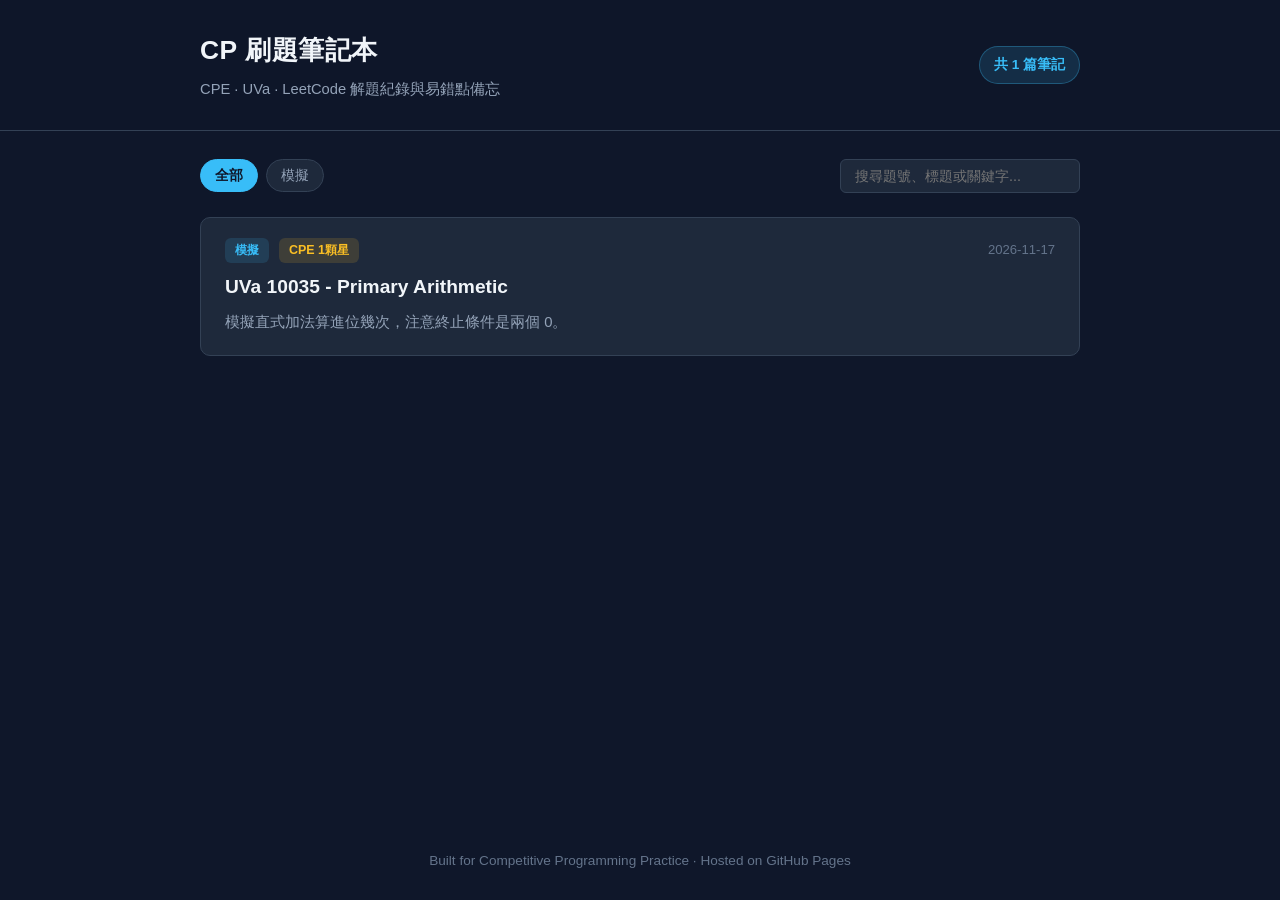
<file: index.html>
<!DOCTYPE html>
<html lang="zh-Hant">
<head>
  <meta charset="UTF-8" />
  <meta name="viewport" content="width=device-width, initial-scale=1.0" />
  <title>CP 刷題筆記本 | CPE / UVa / LeetCode</title>
  <link rel="stylesheet" href="assets/style.css" />
</head>
<body>
  <header class="site-header">
    <div class="container header-inner">
      <div>
        <h1 class="site-title"><a href="index.html">CP 刷題筆記本</a></h1>
        <p class="site-subtitle">CPE · UVa · LeetCode 解題紀錄與易錯點備忘</p>
      </div>
      <div class="stats-badge" id="article-count">載入中...</div>
    </div>
  </header>

  <main class="container">
    <section class="controls-bar" aria-label="篩選與搜尋">
      <div class="filter-group" id="category-filters">
        <button type="button" class="filter-btn active" data-category="all">全部</button>
      </div>
      <div class="search-box">
        <input
          type="text"
          id="search-input"
          placeholder="搜尋題號、標題或關鍵字..."
          aria-label="搜尋筆記"
        />
      </div>
    </section>

    <section class="articles-grid" id="articles-grid" aria-live="polite">
      <!-- 文章卡片由 assets/app.js 讀取 data/articles.json 動態產生 -->
    </section>
  </main>

  <footer class="site-footer">
    <div class="container">
      <p>Built for Competitive Programming Practice · Hosted on GitHub Pages</p>
    </div>
  </footer>

  <script src="assets/app.js"></script>
</body>
</html>
</file>
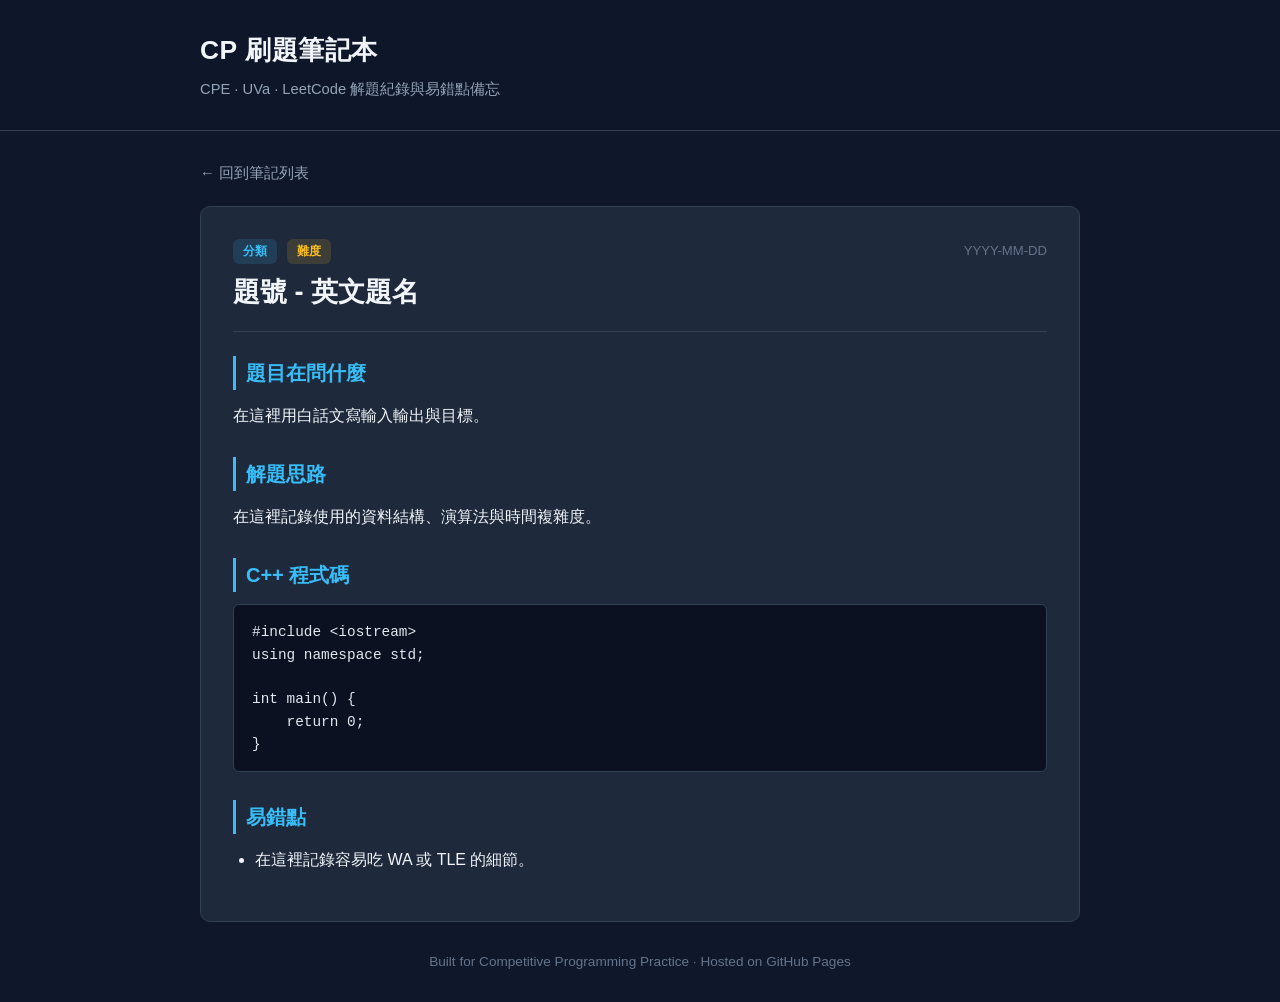
<file: data/template.html>
<!DOCTYPE html>
<html lang="zh-Hant">
<head>
  <meta charset="UTF-8" />
  <meta name="viewport" content="width=device-width, initial-scale=1.0" />
  <title>題號與標題 | CP 刷題筆記本</title>
  <link rel="stylesheet" href="../assets/style.css" />
</head>
<body>
  <header class="site-header">
    <div class="container header-inner">
      <div>
        <h1 class="site-title"><a href="../index.html">CP 刷題筆記本</a></h1>
        <p class="site-subtitle">CPE · UVa · LeetCode 解題紀錄與易錯點備忘</p>
      </div>
    </div>
  </header>

  <main class="container">
    <a class="back-link" href="../index.html">← 回到筆記列表</a>

    <article class="post-article">
      <header class="post-header">
        <div class="card-meta">
          <span class="tag-category">分類</span>
          <span class="tag-difficulty">難度</span>
          <span class="card-date">YYYY-MM-DD</span>
        </div>
        <h1 class="post-title">題號 - 英文題名</h1>
      </header>

      <div class="post-content">
        <h2>題目在問什麼</h2>
        <p>在這裡用白話文寫輸入輸出與目標。</p>

        <h2>解題思路</h2>
        <p>在這裡記錄使用的資料結構、演算法與時間複雜度。</p>

        <h2>C++ 程式碼</h2>
        <pre><code class="language-cpp">#include &lt;iostream&gt;
using namespace std;

int main() {
    return 0;
}</code></pre>

        <h2>易錯點</h2>
        <ul>
          <li>在這裡記錄容易吃 WA 或 TLE 的細節。</li>
        </ul>
      </div>
    </article>
  </main>

  <footer class="site-footer">
    <div class="container">
      <p>Built for Competitive Programming Practice · Hosted on GitHub Pages</p>
    </div>
  </footer>
</body>
</html>
</file>
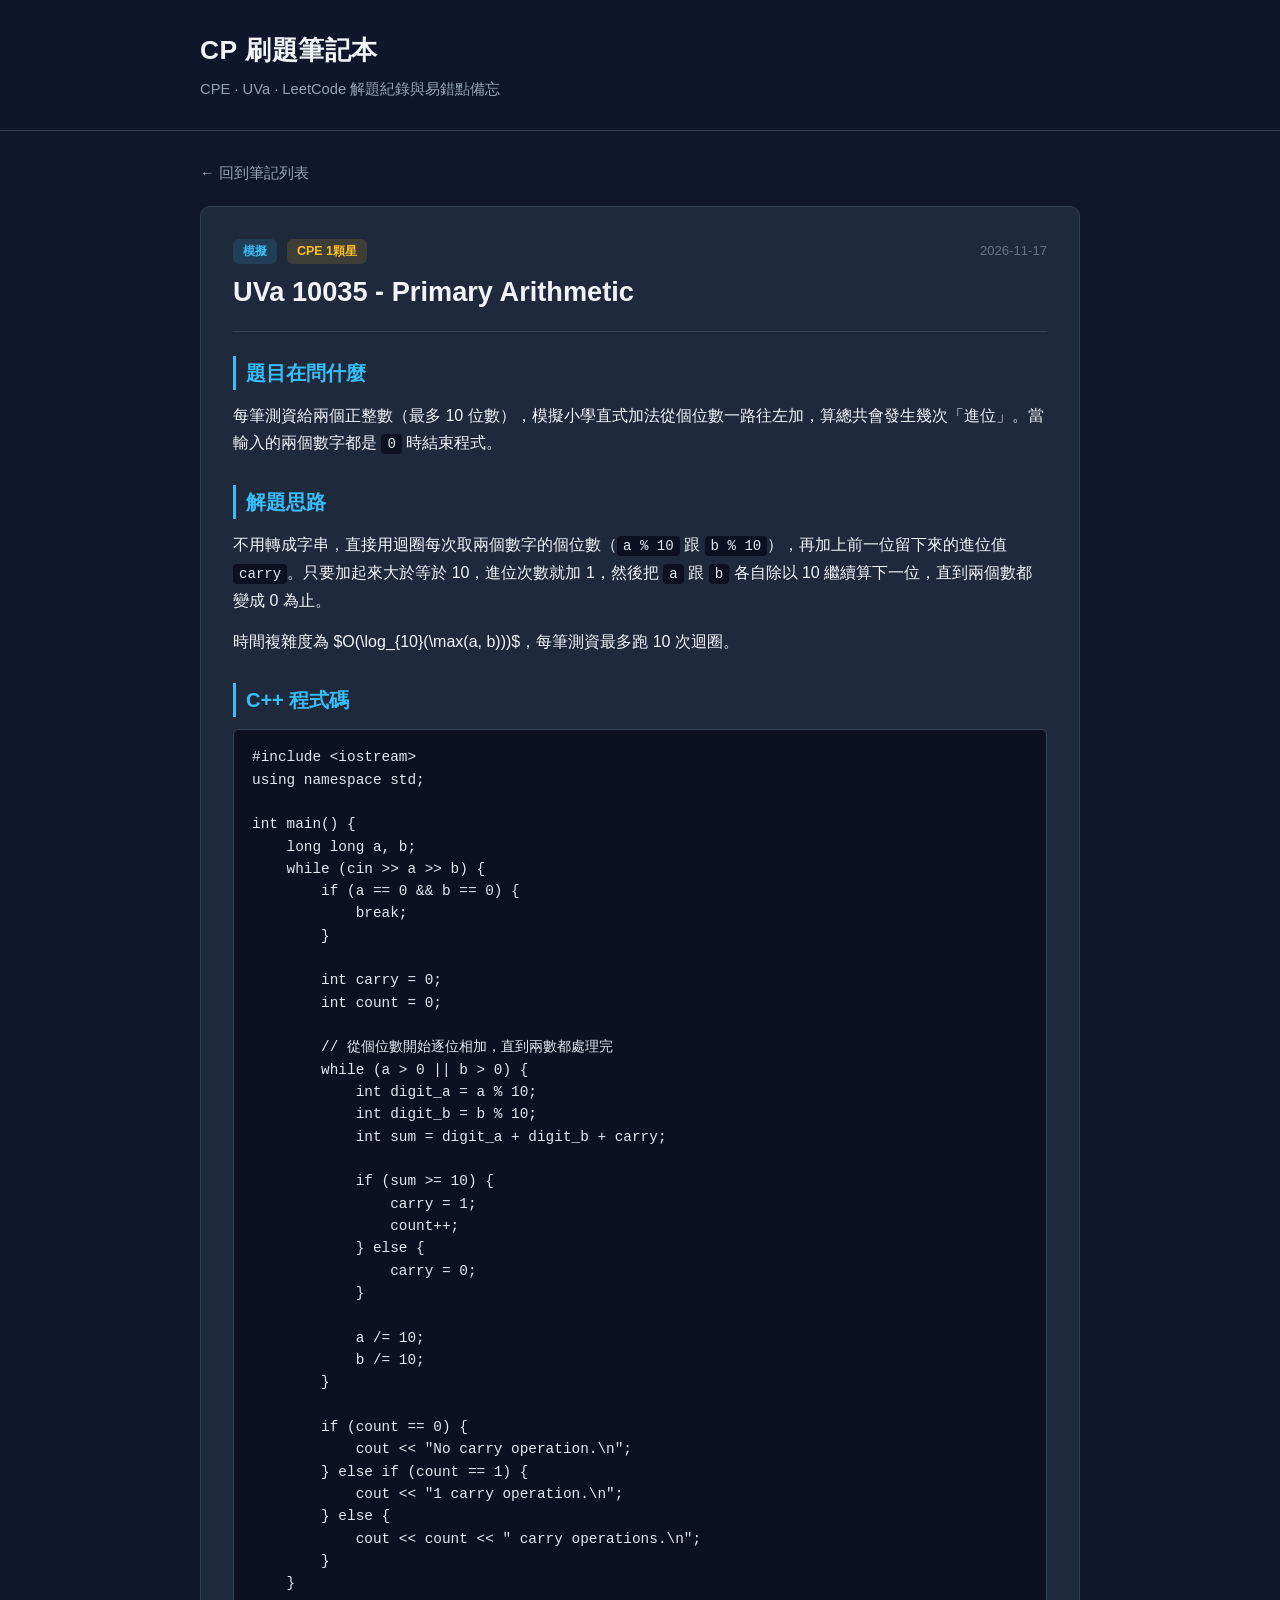
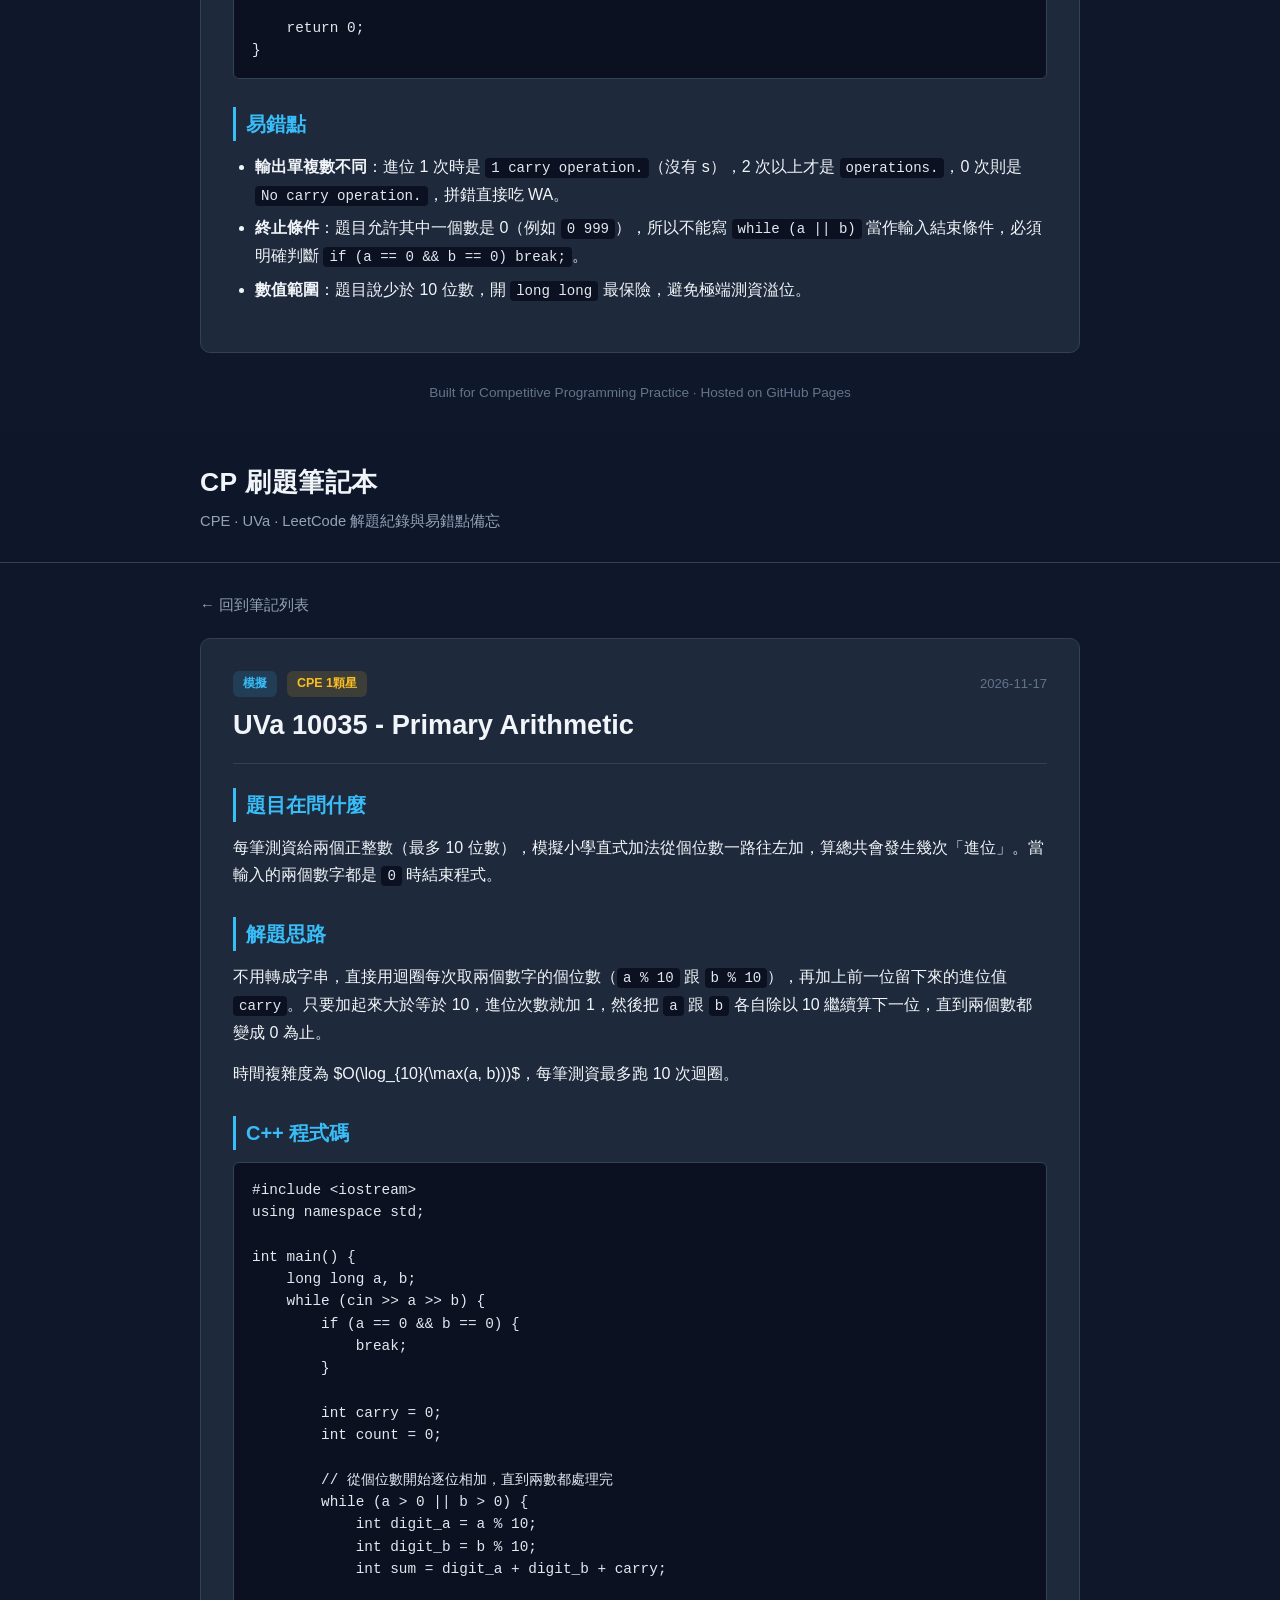
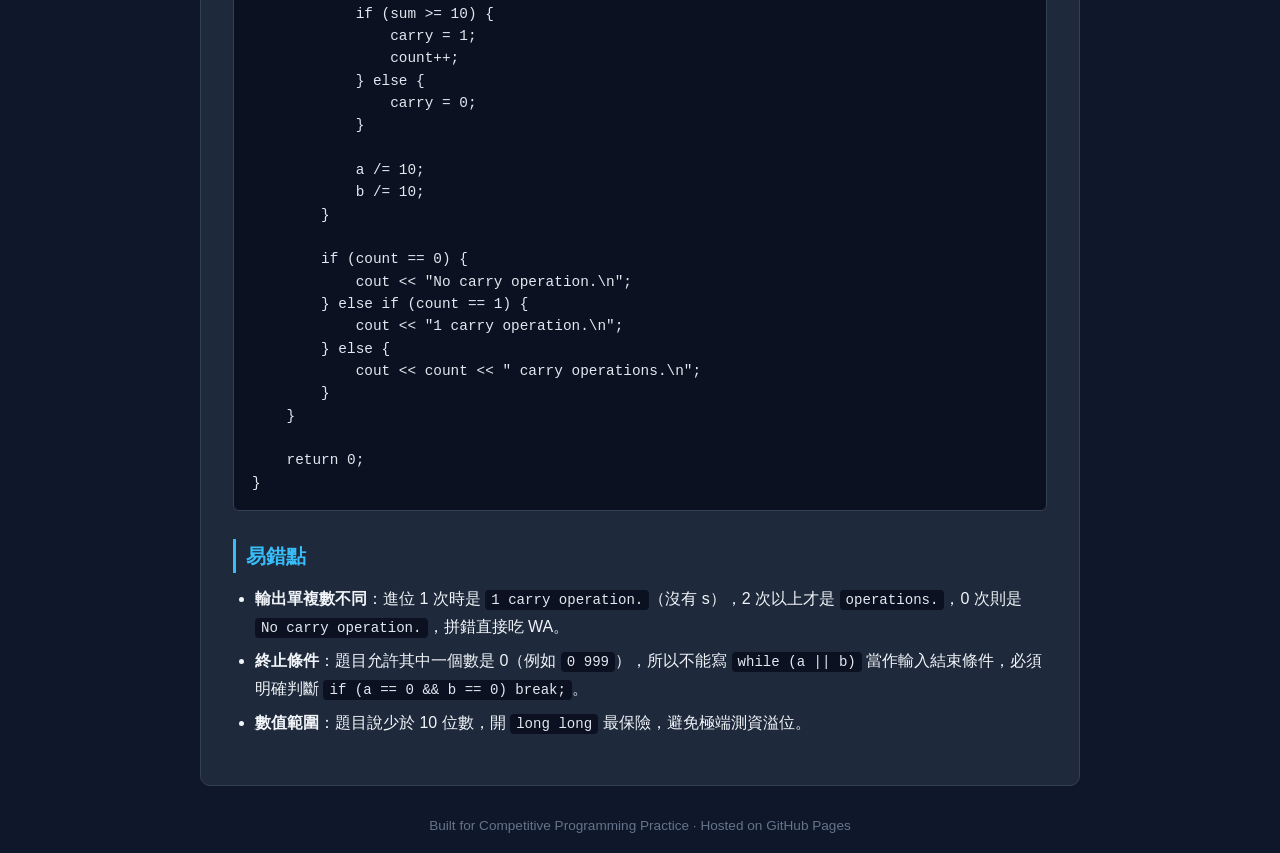
<file: posts/uva-10035-primary-arithmetic.html>
<!DOCTYPE html>
<html lang="zh-Hant">
<head>
  <meta charset="UTF-8" />
  <meta name="viewport" content="width=device-width, initial-scale=1.0" />
  <title>UVa 10035 - Primary Arithmetic | CP 刷題筆記本</title>
  <link rel="stylesheet" href="../assets/style.css" />
</head>
<body>
  <header class="site-header">
    <div class="container header-inner">
      <div>
        <h1 class="site-title"><a href="../index.html">CP 刷題筆記本</a></h1>
        <p class="site-subtitle">CPE · UVa · LeetCode 解題紀錄與易錯點備忘</p>
      </div>
    </div>
  </header>

  <main class="container">
    <a class="back-link" href="../index.html">← 回到筆記列表</a>

    <article class="post-article">
      <header class="post-header">
        <div class="card-meta">
          <span class="tag-category">模擬</span>
          <span class="tag-difficulty">CPE 1顆星</span>
          <span class="card-date">2026-11-17</span>
        </div>
        <h1 class="post-title">UVa 10035 - Primary Arithmetic</h1>
      </header>

      <div class="post-content">
        <h2>題目在問什麼</h2>
        <p>每筆測資給兩個正整數（最多 10 位數），模擬小學直式加法從個位數一路往左加，算總共會發生幾次「進位」。當輸入的兩個數字都是 <code>0</code> 時結束程式。</p>

        <h2>解題思路</h2>
        <p>不用轉成字串，直接用迴圈每次取兩個數字的個位數（<code>a % 10</code> 跟 <code>b % 10</code>），再加上前一位留下來的進位值 <code>carry</code>。只要加起來大於等於 10，進位次數就加 1，然後把 <code>a</code> 跟 <code>b</code> 各自除以 10 繼續算下一位，直到兩個數都變成 0 為止。</p>
        <p>時間複雜度為 $O(\log_{10}(\max(a, b)))$，每筆測資最多跑 10 次迴圈。</p>

        <h2>C++ 程式碼</h2>
        <pre><code class="language-cpp">#include &lt;iostream&gt;
using namespace std;

int main() {
    long long a, b;
    while (cin &gt;&gt; a &gt;&gt; b) {
        if (a == 0 &amp;&amp; b == 0) {
            break;
        }

        int carry = 0;
        int count = 0;

        // 從個位數開始逐位相加，直到兩數都處理完
        while (a &gt; 0 || b &gt; 0) {
            int digit_a = a % 10;
            int digit_b = b % 10;
            int sum = digit_a + digit_b + carry;

            if (sum &gt;= 10) {
                carry = 1;
                count++;
            } else {
                carry = 0;
            }

            a /= 10;
            b /= 10;
        }

        if (count == 0) {
            cout &lt;&lt; "No carry operation.\n";
        } else if (count == 1) {
            cout &lt;&lt; "1 carry operation.\n";
        } else {
            cout &lt;&lt; count &lt;&lt; " carry operations.\n";
        }
    }

    return 0;
}</code></pre>

        <h2>易錯點</h2>
        <ul>
          <li><strong>輸出單複數不同</strong>：進位 1 次時是 <code>1 carry operation.</code>（沒有 s），2 次以上才是 <code>operations.</code>，0 次則是 <code>No carry operation.</code>，拼錯直接吃 WA。</li>
          <li><strong>終止條件</strong>：題目允許其中一個數是 0（例如 <code>0 999</code>），所以不能寫 <code>while (a || b)</code> 當作輸入結束條件，必須明確判斷 <code>if (a == 0 &amp;&amp; b == 0) break;</code>。</li>
          <li><strong>數值範圍</strong>：題目說少於 10 位數，開 <code>long long</code> 最保險，避免極端測資溢位。</li>
        </ul>
      </div>
    </article>
  </main>

  <footer class="site-footer">
    <div class="container">
      <p>Built for Competitive Programming Practice · Hosted on GitHub Pages</p>
    </div>
  </footer>
</body>
</html><!DOCTYPE html>
<html lang="zh-Hant">
<head>
  <meta charset="UTF-8" />
  <meta name="viewport" content="width=device-width, initial-scale=1.0" />
  <title>UVa 10035 - Primary Arithmetic | CP 刷題筆記本</title>
  <link rel="stylesheet" href="../assets/style.css" />
</head>
<body>
  <header class="site-header">
    <div class="container header-inner">
      <div>
        <h1 class="site-title"><a href="../index.html">CP 刷題筆記本</a></h1>
        <p class="site-subtitle">CPE · UVa · LeetCode 解題紀錄與易錯點備忘</p>
      </div>
    </div>
  </header>

  <main class="container">
    <a class="back-link" href="../index.html">← 回到筆記列表</a>

    <article class="post-article">
      <header class="post-header">
        <div class="card-meta">
          <span class="tag-category">模擬</span>
          <span class="tag-difficulty">CPE 1顆星</span>
          <span class="card-date">2026-11-17</span>
        </div>
        <h1 class="post-title">UVa 10035 - Primary Arithmetic</h1>
      </header>

      <div class="post-content">
        <h2>題目在問什麼</h2>
        <p>每筆測資給兩個正整數（最多 10 位數），模擬小學直式加法從個位數一路往左加，算總共會發生幾次「進位」。當輸入的兩個數字都是 <code>0</code> 時結束程式。</p>

        <h2>解題思路</h2>
        <p>不用轉成字串，直接用迴圈每次取兩個數字的個位數（<code>a % 10</code> 跟 <code>b % 10</code>），再加上前一位留下來的進位值 <code>carry</code>。只要加起來大於等於 10，進位次數就加 1，然後把 <code>a</code> 跟 <code>b</code> 各自除以 10 繼續算下一位，直到兩個數都變成 0 為止。</p>
        <p>時間複雜度為 $O(\log_{10}(\max(a, b)))$，每筆測資最多跑 10 次迴圈。</p>

        <h2>C++ 程式碼</h2>
        <pre><code class="language-cpp">#include &lt;iostream&gt;
using namespace std;

int main() {
    long long a, b;
    while (cin &gt;&gt; a &gt;&gt; b) {
        if (a == 0 &amp;&amp; b == 0) {
            break;
        }

        int carry = 0;
        int count = 0;

        // 從個位數開始逐位相加，直到兩數都處理完
        while (a &gt; 0 || b &gt; 0) {
            int digit_a = a % 10;
            int digit_b = b % 10;
            int sum = digit_a + digit_b + carry;

            if (sum &gt;= 10) {
                carry = 1;
                count++;
            } else {
                carry = 0;
            }

            a /= 10;
            b /= 10;
        }

        if (count == 0) {
            cout &lt;&lt; "No carry operation.\n";
        } else if (count == 1) {
            cout &lt;&lt; "1 carry operation.\n";
        } else {
            cout &lt;&lt; count &lt;&lt; " carry operations.\n";
        }
    }

    return 0;
}</code></pre>

        <h2>易錯點</h2>
        <ul>
          <li><strong>輸出單複數不同</strong>：進位 1 次時是 <code>1 carry operation.</code>（沒有 s），2 次以上才是 <code>operations.</code>，0 次則是 <code>No carry operation.</code>，拼錯直接吃 WA。</li>
          <li><strong>終止條件</strong>：題目允許其中一個數是 0（例如 <code>0 999</code>），所以不能寫 <code>while (a || b)</code> 當作輸入結束條件，必須明確判斷 <code>if (a == 0 &amp;&amp; b == 0) break;</code>。</li>
          <li><strong>數值範圍</strong>：題目說少於 10 位數，開 <code>long long</code> 最保險，避免極端測資溢位。</li>
        </ul>
      </div>
    </article>
  </main>

  <footer class="site-footer">
    <div class="container">
      <p>Built for Competitive Programming Practice · Hosted on GitHub Pages</p>
    </div>
  </footer>
</body>
</html>
</file>
<file: assets/style.css>
:root {
  --bg-page: #0f172a;
  --bg-card: #1e293b;
  --bg-card-hover: #263348;
  --bg-code: #0b1120;
  --border-color: #334155;
  --text-primary: #f1f5f9;
  --text-secondary: #94a3b8;
  --text-muted: #64748b;
  --accent: #38bdf8;
  --accent-soft: rgba(56, 189, 248, 0.14);
  --tag-difficulty-bg: rgba(251, 191, 36, 0.14);
  --tag-difficulty-text: #fbbf24;
  --radius-md: 10px;
  --radius-sm: 6px;
  --font-sans: -apple-system, BlinkMacSystemFont, "Segoe UI", "Noto Sans TC", Roboto, sans-serif;
  --font-mono: "JetBrains Mono", "Fira Code", Consolas, Monaco, monospace;
}

* {
  box-sizing: border-box;
  margin: 0;
  padding: 0;
}

body {
  background-color: var(--bg-page);
  color: var(--text-primary);
  font-family: var(--font-sans);
  line-height: 1.7;
  min-height: 100vh;
  display: flex;
  flex-direction: column;
}

a {
  color: var(--accent);
  text-decoration: none;
}

a:hover {
  text-decoration: underline;
}

.container {
  width: 100%;
  max-width: 920px;
  margin: 0 auto;
  padding: 0 20px;
}

/* Header */
.site-header {
  border-bottom: 1px solid var(--border-color);
  padding: 28px 0;
  margin-bottom: 28px;
  background-color: rgba(15, 23, 42, 0.85);
}

.header-inner {
  display: flex;
  justify-content: space-between;
  align-items: center;
  gap: 16px;
  flex-wrap: wrap;
}

.site-title {
  font-size: 1.65rem;
  font-weight: 700;
  letter-spacing: 0.02em;
}

.site-title a {
  color: var(--text-primary);
}

.site-title a:hover {
  text-decoration: none;
  color: var(--accent);
}

.site-subtitle {
  color: var(--text-secondary);
  font-size: 0.92rem;
  margin-top: 4px;
}

.stats-badge {
  background-color: var(--accent-soft);
  color: var(--accent);
  border: 1px solid rgba(56, 189, 248, 0.3);
  padding: 6px 14px;
  border-radius: 999px;
  font-size: 0.85rem;
  font-weight: 600;
}

/* Controls & Filters */
.controls-bar {
  display: flex;
  justify-content: space-between;
  align-items: center;
  gap: 16px;
  margin-bottom: 24px;
  flex-wrap: wrap;
}

.filter-group {
  display: flex;
  gap: 8px;
  flex-wrap: wrap;
}

.filter-btn {
  background-color: var(--bg-card);
  color: var(--text-secondary);
  border: 1px solid var(--border-color);
  padding: 6px 14px;
  border-radius: 999px;
  font-size: 0.88rem;
  cursor: pointer;
  transition: all 0.15s ease;
}

.filter-btn:hover {
  border-color: var(--accent);
  color: var(--text-primary);
}

.filter-btn.active {
  background-color: var(--accent);
  color: var(--bg-page);
  border-color: var(--accent);
  font-weight: 600;
}

.search-box input {
  background-color: var(--bg-card);
  color: var(--text-primary);
  border: 1px solid var(--border-color);
  padding: 8px 14px;
  border-radius: var(--radius-sm);
  font-size: 0.9rem;
  width: 240px;
}

.search-box input:focus {
  outline: none;
  border-color: var(--accent);
}

/* Article Cards Grid */
.articles-grid {
  display: grid;
  grid-template-columns: 1fr;
  gap: 16px;
}

.article-card {
  display: block;
  background-color: var(--bg-card);
  border: 1px solid var(--border-color);
  border-radius: var(--radius-md);
  padding: 20px 24px;
  transition: transform 0.15s ease, border-color 0.15s ease, background-color 0.15s ease;
}

.article-card:hover {
  transform: translateY(-2px);
  border-color: var(--accent);
  background-color: var(--bg-card-hover);
  text-decoration: none;
}

.card-meta {
  display: flex;
  align-items: center;
  gap: 10px;
  margin-bottom: 8px;
  flex-wrap: wrap;
}

.tag-category {
  background-color: var(--accent-soft);
  color: var(--accent);
  font-size: 0.78rem;
  font-weight: 600;
  padding: 2px 10px;
  border-radius: var(--radius-sm);
}

.tag-difficulty {
  background-color: var(--tag-difficulty-bg);
  color: var(--tag-difficulty-text);
  font-size: 0.78rem;
  font-weight: 600;
  padding: 2px 10px;
  border-radius: var(--radius-sm);
}

.card-date {
  color: var(--text-muted);
  font-size: 0.82rem;
  margin-left: auto;
}

.card-title {
  color: var(--text-primary);
  font-size: 1.2rem;
  font-weight: 700;
  margin-bottom: 6px;
}

.card-summary {
  color: var(--text-secondary);
  font-size: 0.93rem;
}

.empty-state {
  text-align: center;
  color: var(--text-secondary);
  padding: 48px 20px;
  background-color: var(--bg-card);
  border: 1px dashed var(--border-color);
  border-radius: var(--radius-md);
}

/* Post Page */
.back-link {
  display: inline-block;
  margin-bottom: 20px;
  font-size: 0.92rem;
  color: var(--text-secondary);
}

.back-link:hover {
  color: var(--accent);
}

.post-article {
  background-color: var(--bg-card);
  border: 1px solid var(--border-color);
  border-radius: var(--radius-md);
  padding: 32px;
}

.post-header {
  border-bottom: 1px solid var(--border-color);
  padding-bottom: 20px;
  margin-bottom: 24px;
}

.post-title {
  font-size: 1.7rem;
  font-weight: 700;
  margin-top: 10px;
  line-height: 1.35;
}

.post-content h2 {
  font-size: 1.25rem;
  color: var(--accent);
  margin-top: 28px;
  margin-bottom: 12px;
  padding-left: 10px;
  border-left: 3px solid var(--accent);
}

.post-content h2:first-child {
  margin-top: 0;
}

.post-content p {
  margin-bottom: 14px;
  color: var(--text-primary);
}

.post-content ul,
.post-content ol {
  margin-left: 22px;
  margin-bottom: 16px;
}

.post-content li {
  margin-bottom: 6px;
}

.post-content code {
  font-family: var(--font-mono);
  background-color: var(--bg-code);
  padding: 2px 6px;
  border-radius: 4px;
  font-size: 0.88em;
  color: #e2e8f0;
}

.post-content pre {
  background-color: var(--bg-code);
  border: 1px solid var(--border-color);
  border-radius: var(--radius-sm);
  padding: 16px 18px;
  overflow-x: auto;
  margin-bottom: 18px;
  line-height: 1.55;
}

.post-content pre code {
  background-color: transparent;
  padding: 0;
  font-size: 0.9rem;
}

/* Footer */
.site-footer {
  margin-top: auto;
  padding: 28px 0;
  text-align: center;
  color: var(--text-muted);
  font-size: 0.85rem;
}

@media (max-width: 600px) {
  .post-article {
    padding: 20px;
  }

  .search-box,
  .search-box input {
    width: 100%;
  }

  .card-date {
    margin-left: 0;
  }
}
</file>
